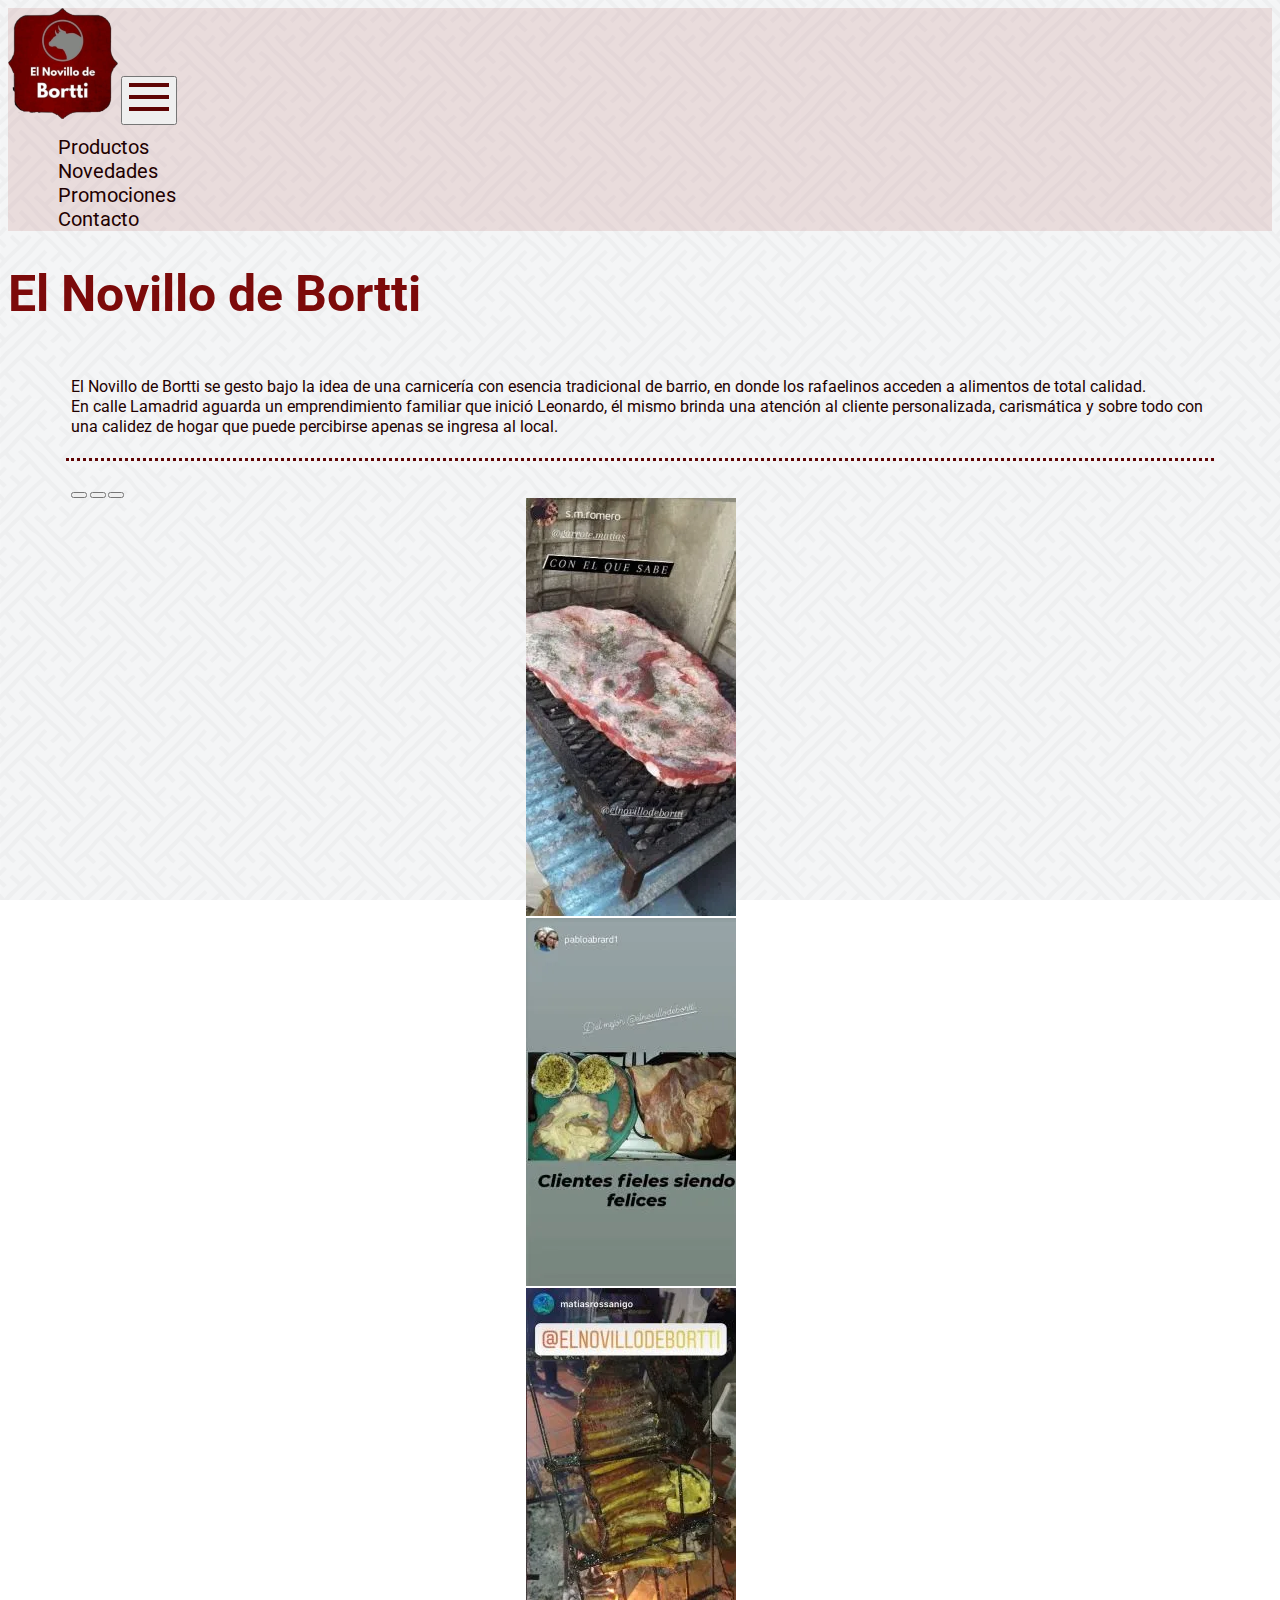
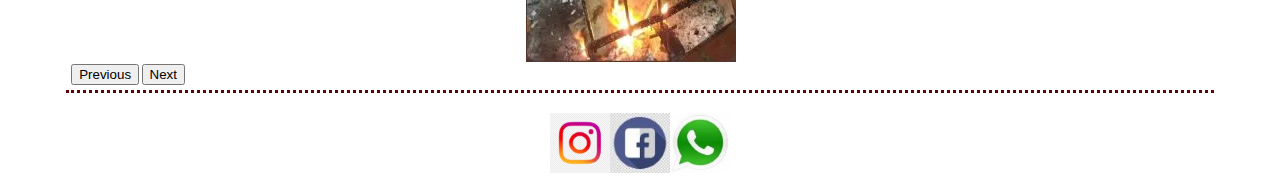
<file: index.html>
<!DOCTYPE html>
<html lang="en">
<head>
    <meta charset="UTF-8">
    <meta http-equiv="X-UA-Compatible" content="IE=edge">
    <meta name="viewport" content="width=device-width, initial-scale=1.0">
    <title>Carniceria El Novillo de Bortti</title>
    <meta name="description" content="Carniceria familiar de la cuidad de Rafaela, con productos frescos y de la mejor calidad">
    <meta name="keywords" content="Carne, ternera, cerdo, pollo, tierno, fresco">
    <meta name="author" content="Rossanigo Carina">
    <link rel="shortcut icon" href="img/logo2.png" type="image/x-icon">
    <link href="https://cdn.jsdelivr.net/npm/bootstrap@5.0.2/dist/css/bootstrap.min.css" rel="stylesheet" integrity="sha384-EVSTQN3/azprG1Anm3QDgpJLIm9Nao0Yz1ztcQTwFspd3yD65VohhpuuCOmLASjC" crossorigin="anonymous">
    <link rel="stylesheet" href="css/main.css">
</head>
<body>
  <!--start nav-->
    <nav class="navbar navbar-expand-md  navbar-light" id="botonera">
        <div class="container-fluid">
            <img src="./img/logo2.png" alt="logo del Novillo de Bortti">
            <button class="navbar-toggler" type="button" data-bs-toggle="collapse" data-bs-target="#navbarSupportedContent" aria-controls="navbarSupportedContent" aria-expanded="false" aria-label="Toggle navigation">
                <svg viewBox="0 0 100 80" width="40" height="40">
                    <rect width="100" height="10"></rect>
                    <rect y="30" width="100" height="10"></rect>
                    <rect y="60" width="100" height="10"></rect>
                </svg>
            </button>
          <div class="collapse navbar-collapse" id="navbarSupportedContent">
            <ul class="navbar-nav ms-auto mb-2 mb-lg-0">
              <li class="nav-item">
                <a href="paginas/producto.html">Productos</a>
              </li>
              <li class="nav-item">
                <a href="paginas/novedades.html">Novedades</a>
              </li>
              <li class="nav-item">
                <a href="paginas/promociones.html">Promociones</a>
              </li>
              <li class="nav-item">
                <a href="paginas/contacto.html">Contacto</a>
              </li>            
          </div>
        </div>
    </nav>
<!--end nav-->
    <header>
        <h1 class="text-center">El Novillo de Bortti</h1>
    </header>
    <main class="nos">
       <!--historia-->     
        <section class="nos__historia">
            <p class="text-center">El Novillo de Bortti se gesto bajo la idea de una carnicería con esencia tradicional de barrio, en donde los rafaelinos acceden a alimentos de total calidad. <br>
             En calle Lamadrid aguarda un emprendimiento familiar que inició Leonardo, él mismo brinda una atención al cliente personalizada, carismática y sobre todo con una calidez de hogar que puede percibirse apenas se ingresa al local.</p>
        </section>
        <!--    carrusel -->
        <section class="nos_foto">
            <div id="carouselExampleIndicators" class="carousel slide" data-bs-ride="carousel">
                <div class="carousel-indicators">
                <button type="button" data-bs-target="#carouselExampleIndicators" data-bs-slide-to="0" class="active" aria-current="true" aria-label="Slide 1"></button>
                <button type="button" data-bs-target="#carouselExampleIndicators" data-bs-slide-to="1" aria-label="Slide 2"></button>
                <button type="button" data-bs-target="#carouselExampleIndicators" data-bs-slide-to="2" aria-label="Slide 3"></button>
                </div>
                <div class="carousel-inner">
                <div class="carousel-item active">
                    <img src="img/cliente-1.webp" class="d-block w-95" alt="costillal en la parrilla">
                </div>
                <div class="carousel-item">
                    <img src="img/cliente-2.webp" class="d-block w-95" alt="achura y asado listo para cocinar">
                </div>
                <div class="carousel-item">
                    <img src="img/cliente-3.webp" class="d-block w-95" alt="costillal a la estaca">
                </div>
                </div>
                <button class="carousel-control-prev" type="button" data-bs-target="#carouselExampleIndicators" data-bs-slide="prev">
                <span class="carousel-control-prev-icon" aria-hidden="true"></span>
                <span class="visually-hidden">Previous</span>
                </button>
                <button class="carousel-control-next" type="button" data-bs-target="#carouselExampleIndicators" data-bs-slide="next">
                <span class="carousel-control-next-icon" aria-hidden="true"></span>
                <span class="visually-hidden">Next</span>
                </button>
            </div>
        </section>    
        <!--    fin carrusel-->
        </main>
<!--end maim-->
    <footer>
        <a href="https://www.instagram.com/elnovillodebortti/" target="_blank" >
            <img src="img/instagram logo2.png" alt="instagram">
        </a>
        <a href="https://www.facebook.com/profile.php?id=100070916876077" target="_blank">
            <img src="img/facebook logo.jpg" alt="facebook">
        </a>
       <a href="#">
            <img src="img/whatsapp logo.jpg" alt="whatsapp">
       </a>
    </footer>
    <script src="https://cdn.jsdelivr.net/npm/bootstrap@5.0.2/dist/js/bootstrap.bundle.min.js" integrity="sha384-MrcW6ZMFYlzcLA8Nl+NtUVF0sA7MsXsP1UyJoMp4YLEuNSfAP+JcXn/tWtIaxVXM" crossorigin="anonymous"></script>

</body>
</html>
</file>
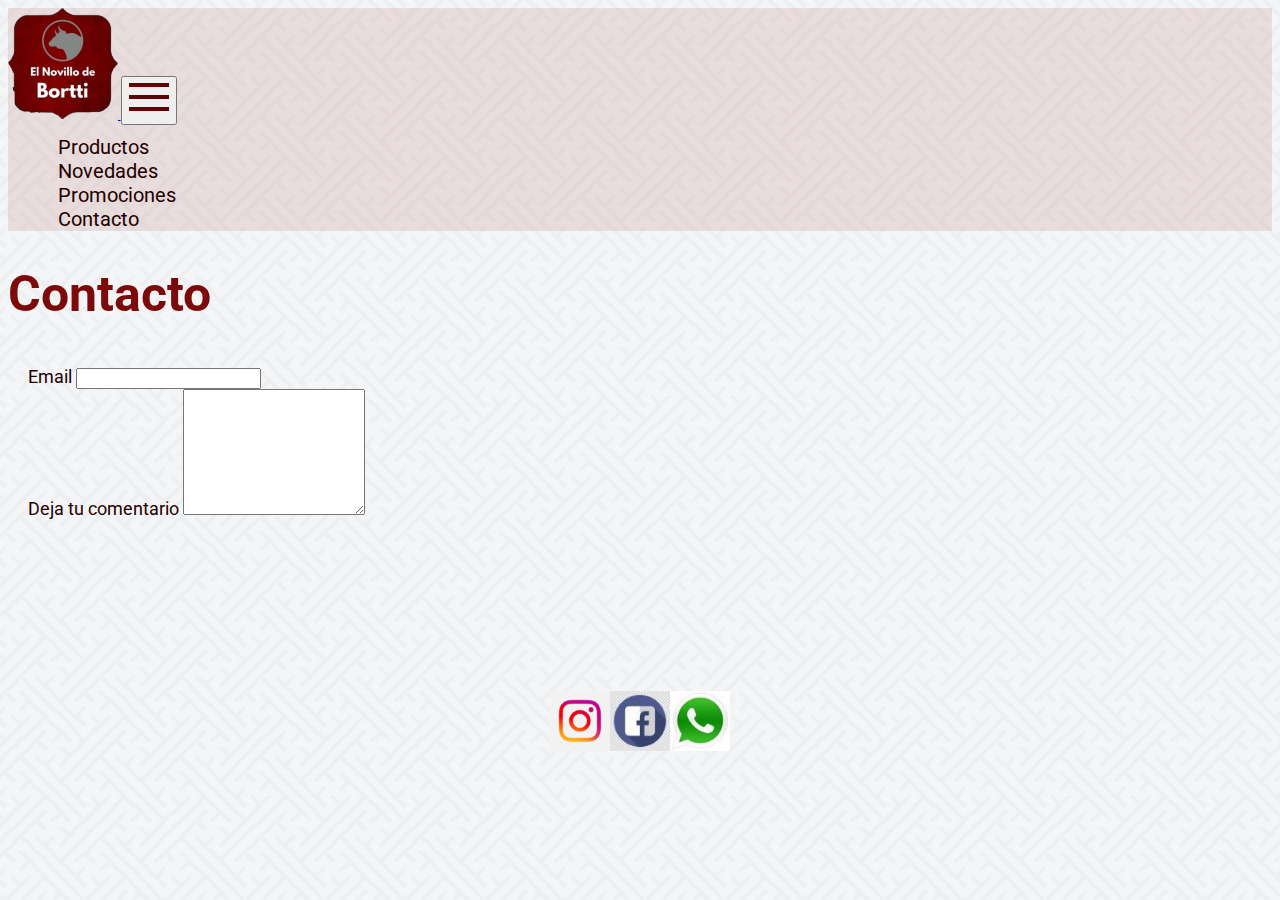
<file: paginas/contacto.html>
<!DOCTYPE html>
<html lang="en">
  <head>
    <meta charset="UTF-8">
    <meta http-equiv="X-UA-Compatible" content="IE=edge">
    <meta name="viewport" content="width=device-width, initial-scale=1.0">
    <title>Contactate con Carniceria El Novillo de Bortti</title>
    <meta name="description" content="Envianos un mensaje y te contactaremos a la prevedad">
    <meta name="keywords" content="Carne, ternera, cerdo, pollo, tierno, fresco">
    <meta name="author" content="Rossanigo Carina">
    <link rel="shortcut icon" href="img/logo2.png" type="image/x-icon">
    <link href="https://cdn.jsdelivr.net/npm/bootstrap@5.0.2/dist/css/bootstrap.min.css" rel="stylesheet" integrity="sha384-EVSTQN3/azprG1Anm3QDgpJLIm9Nao0Yz1ztcQTwFspd3yD65VohhpuuCOmLASjC" crossorigin="anonymous">
    <link rel="stylesheet" href="../css/main.css">
</head>
<body>
    <!--inicia nav-->
    <nav class="navbar navbar-expand-md  navbar-light" id="botonera">
        <div class="container-fluid">
            <a href="../index.html">
            <img src="../img/logo2.png" alt="logo del Novillo de Bortti">
            </a>
            <button class="navbar-toggler" type="button" data-bs-toggle="collapse" data-bs-target="#navbarSupportedContent" aria-controls="navbarSupportedContent" aria-expanded="false" aria-label="Toggle navigation">
                <svg viewBox="0 0 100 80" width="40" height="40">
                    <rect width="100" height="10"></rect>
                    <rect y="30" width="100" height="10"></rect>
                    <rect y="60" width="100" height="10"></rect>
                </svg>
            </button>
          <div class="collapse navbar-collapse" id="navbarSupportedContent">
            <ul class="navbar-nav ms-auto mb-2 mb-lg-0">
              <li class="nav-item">
                <a href="../paginas/producto.html">Productos</a>
              </li>
              <li class="nav-item">
                <a href="../paginas/novedades.html">Novedades</a>
              </li>
              <li class="nav-item">
                <a href="../paginas/promociones.html">Promociones</a>
              </li>
              <li class="nav-item">
                <a href="/paginas/contacto.html">Contacto</a>
              </li>            
          </div>
        </div>
    </nav>
  <!--end nav-->    
    <header> <h1>Contacto</h1></header>
        <main>
          <section class="mb-3">
             <form action="Envio.php">
                <label for="exampleFormControlInput1" class="form-label">Email</label>
                <input type="email" class="form-control" id="exampleFormControlInput1">
                <div class="mb-3">
                <label for="exampleFormControlTextarea1" class="form-label">Deja tu comentario</label>
                <textarea class="form-control" id="exampleFormControlTextarea1" rows="8"></textarea>
              </div>
             </form>
          </section>
               <iframe src="https://www.google.com/maps/embed?pb=!1m14!1m8!1m3!1d13643.77356275951!2d-61.495413!3d-31.2499904!3m2!1i1024!2i768!4f13.1!3m3!1m2!1s0x0%3A0x1f2ea9807a7351d8!2sEl%20Novillo%20De%20Bortti!5e0!3m2!1ses!2sar!4v1661548172547!5m2!1ses!2sar" width="600" height="450" style="border:0;" allowfullscreen="" loading="lazy" referrerpolicy="no-referrer-when-downgrade"></iframe>
        </main>
        <footer>
            <a href="https://www.instagram.com/elnovillodebortti/" target="_blank" >
                <img src="../img/instagram logo2.png" alt="instagram">
            </a>
            <a href="https://www.facebook.com/profile.php?id=100070916876077" target="_blank">
                <img src="../img/facebook logo.jpg" alt="facebook">
            </a>
           <a href="../img/ERROR 404.png">
                <img src="../img/whatsapp logo.jpg" alt="whatsapp">
           </a>
        </footer>
        <script src="https://cdn.jsdelivr.net/npm/bootstrap@5.0.2/dist/js/bootstrap.bundle.min.js" integrity="sha384-MrcW6ZMFYlzcLA8Nl+NtUVF0sA7MsXsP1UyJoMp4YLEuNSfAP+JcXn/tWtIaxVXM" crossorigin="anonymous"></script>
</body>
</html>
</file>
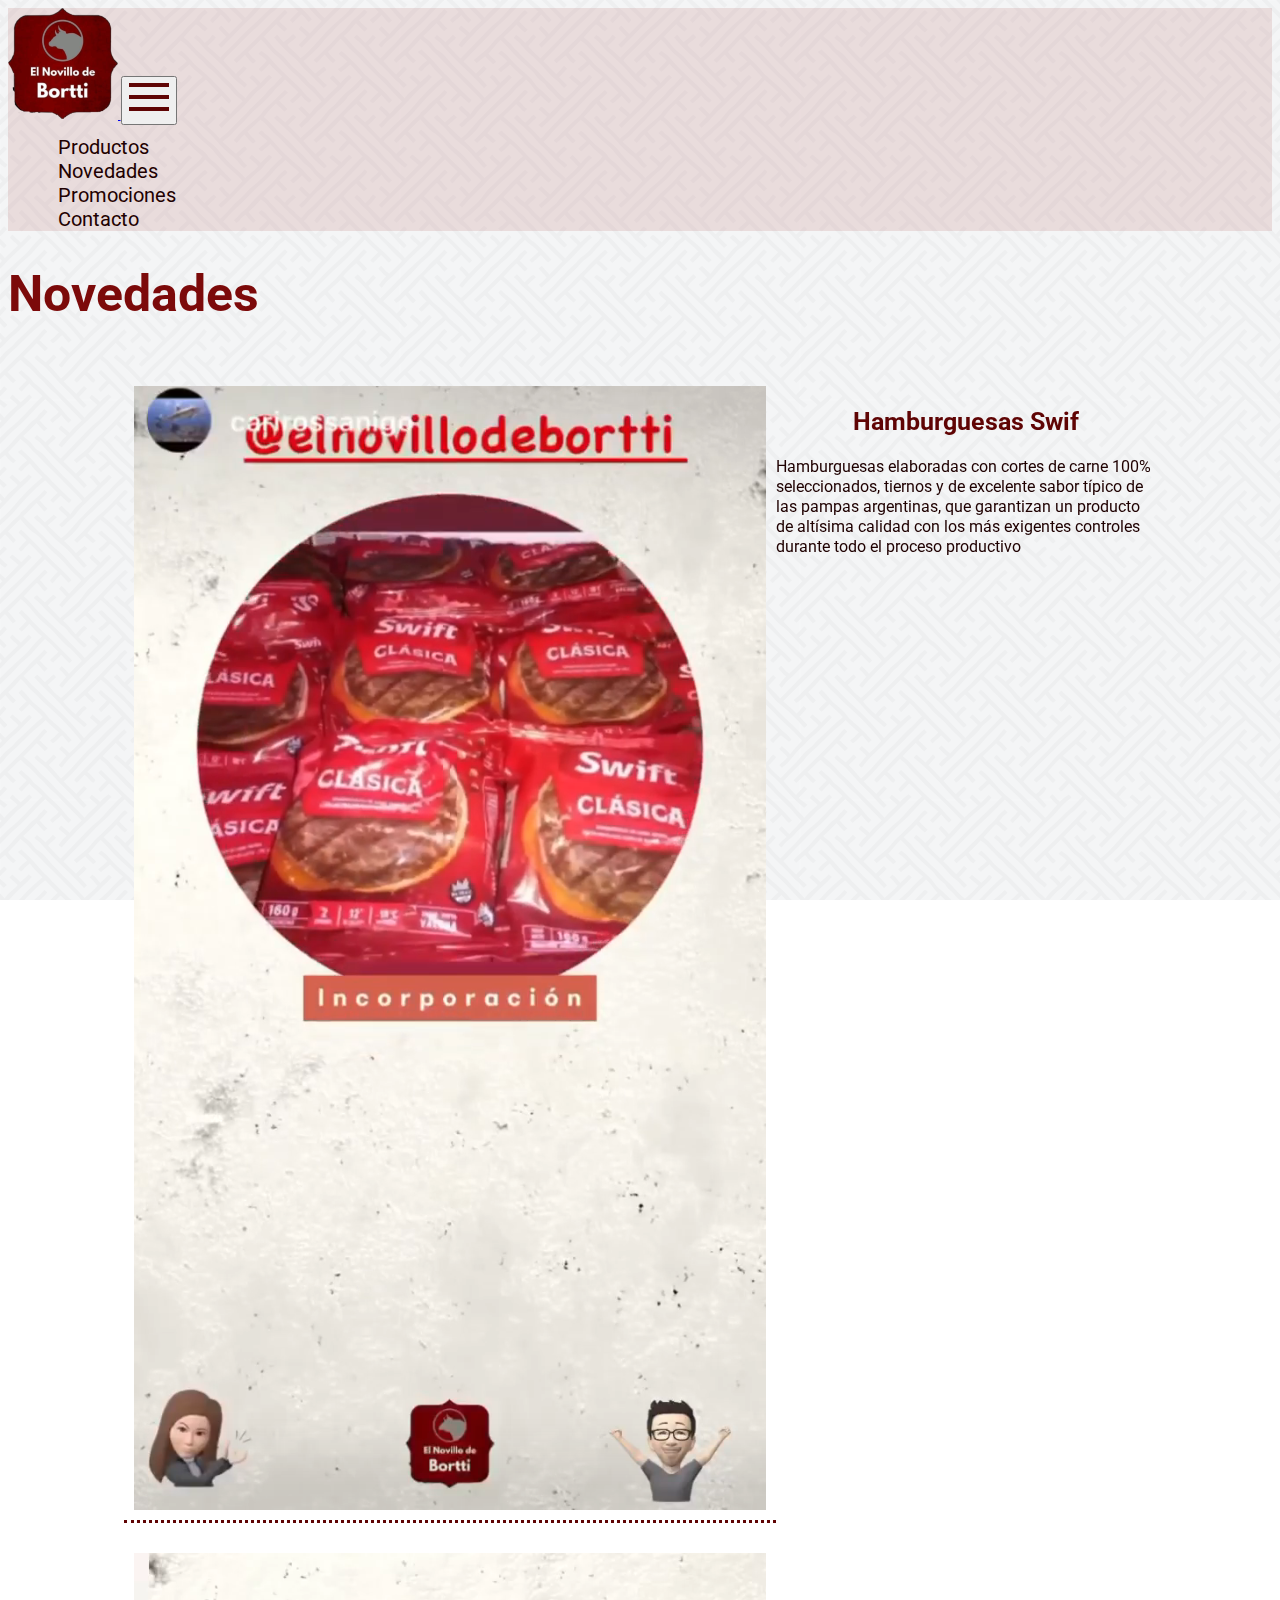
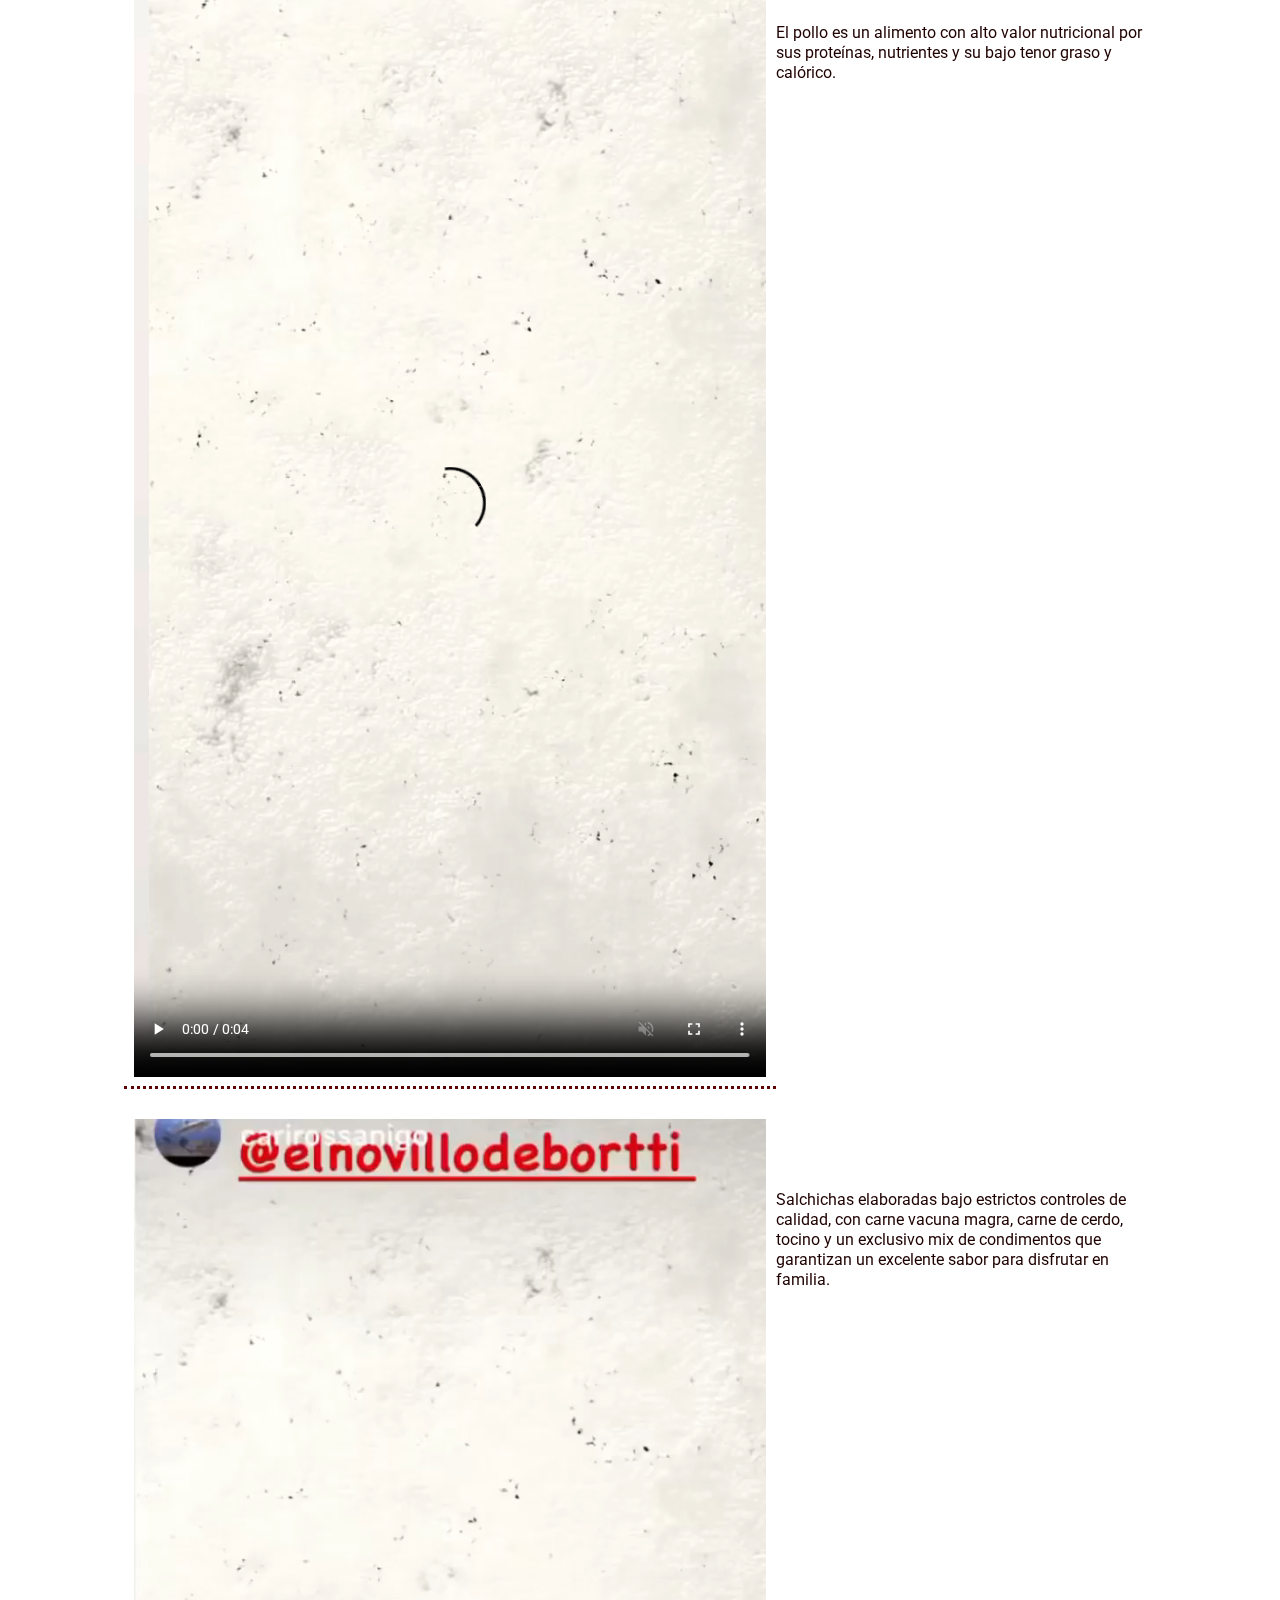
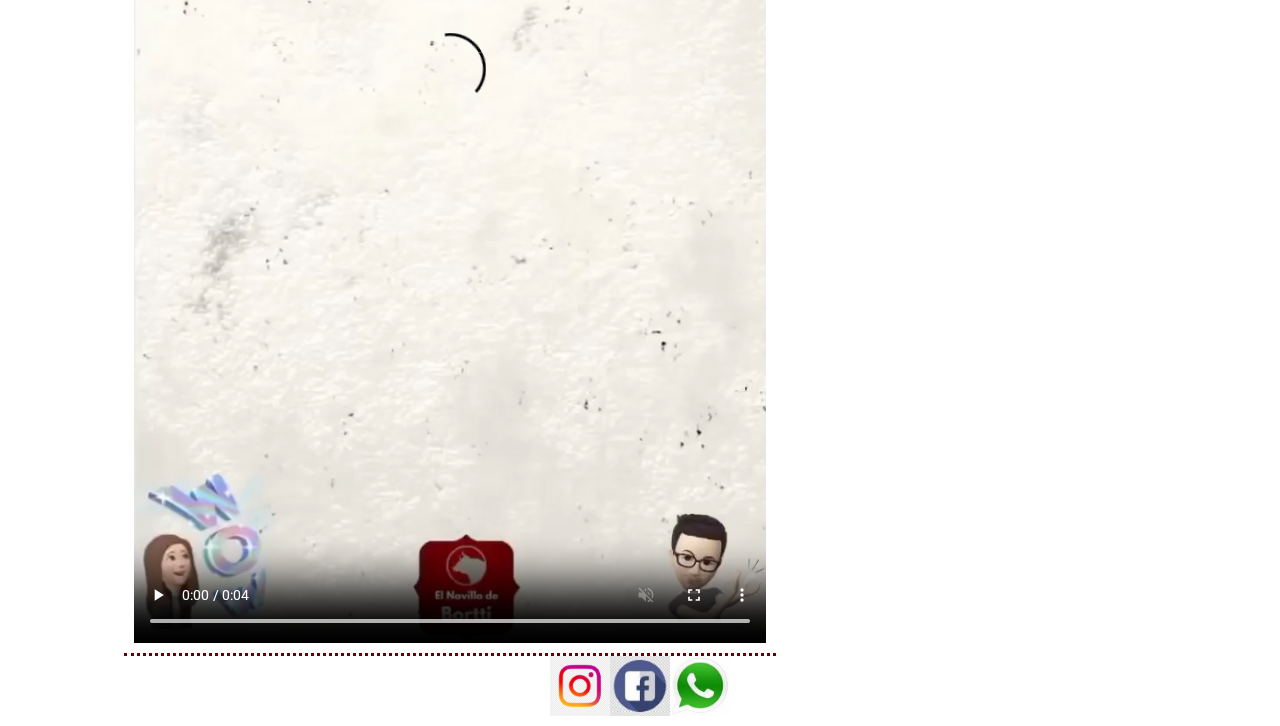
<file: paginas/novedades.html>
<!DOCTYPE html>
<html lang="en">
  <head>
    <meta charset="UTF-8">
    <meta http-equiv="X-UA-Compatible" content="IE=edge">
    <meta name="viewport" content="width=device-width, initial-scale=1.0">
    <title>Incorporaciones de la Carniceria El Novillo de Bortti</title>
    <meta name="descrition" content="Incorporaciones de productos elaborados de la mejor calidad para completar tus comidas">
    <meta name="keywords" content="Carne, ternera, cerdo, pollo, tierno, fresco">
    <meta name="author" content="Rossanigo Carina">
    <link rel="shortcut icon" href="img/logo2.png" type="image/x-icon">
    <link href="https://cdn.jsdelivr.net/npm/bootstrap@5.0.2/dist/css/bootstrap.min.css" rel="stylesheet" integrity="sha384-EVSTQN3/azprG1Anm3QDgpJLIm9Nao0Yz1ztcQTwFspd3yD65VohhpuuCOmLASjC" crossorigin="anonymous">
    <link rel="stylesheet" href="../css/main.css">
    <link rel="stylesheet" href="../css/animate.css">
  </head>
<body>
    <!--inicia nav-->
    <nav class="navbar navbar-expand-md  navbar-light" id="botonera">
        <div class="container-fluid">
            <a href="../index.html">
            <img src="../img/logo2.png" alt="logo del Novillo de Bortti">
            </a>
            <button class="navbar-toggler" type="button" data-bs-toggle="collapse" data-bs-target="#navbarSupportedContent" aria-controls="navbarSupportedContent" aria-expanded="false" aria-label="Toggle navigation">
                <svg viewBox="0 0 100 80" width="40" height="40">
                    <rect width="100" height="10"></rect>
                    <rect y="30" width="100" height="10"></rect>
                    <rect y="60" width="100" height="10"></rect>
                </svg>
            </button>
          <div class="collapse navbar-collapse" id="navbarSupportedContent">
            <ul class="navbar-nav ms-auto mb-2 mb-lg-0">
              <li class="nav-item">
                <a href="../paginas/producto.html">Productos</a>
              </li>
              <li class="nav-item">
                <a href="../paginas/novedades.html">Novedades</a>
              </li>
              <li class="nav-item">
                <a href="../paginas/promociones.html">Promociones</a>
              </li>
              <li class="nav-item">
                <a href="../paginas/contacto.html">Contacto</a>
              </li>            
          </div>
        </div>
    </nav>
<!--end nav-->

<!-- inicia header-->
    <header>
        <h1 class="text-center"> Novedades </h1>
    </header>
<!-- end header-->
    <main id="novedades">      
        <section>
            <article>
                <video src="../videos/hamburguesa.MOV" controls autoplay muted></video>
             <div>
                <h2 class="wow pulse">Hamburguesas Swif</h2>
                <p> Hamburguesas elaboradas con cortes de carne 100% seleccionados, tiernos y de excelente sabor típico de las pampas argentinas, que garantizan un producto de altísima calidad con los más exigentes controles durante todo el proceso productivo</p>
             </div>
            </article>
        </section>
      
        <section>
            <article>
                <video src="../videos/pollo.MOV" controls autoplay muted></video>
              <div>
                <h2 class="wow pulse">Pollo</h2>
                <p>El pollo es un alimento con alto valor nutricional por sus proteínas, nutrientes y su bajo tenor graso y calórico.</p>
              </div>
            </article>
        </section>
        <section>
            <article>
                <video src="../videos/salchicha.MOV" controls autoplay muted></video>
              <div>
                <h2 class="wow pulse">Salchichas 66</h2>
                <p>Salchichas elaboradas bajo estrictos controles de calidad, con carne vacuna magra, carne de cerdo, tocino y un exclusivo mix de condimentos que garantizan un excelente sabor para disfrutar en familia.</p>
              </div>
            </article>
        </section>
    </main>
    <footer>
        <a href="https://www.instagram.com/elnovillodebortti/" target="_blank" >
            <img src="../img/instagram logo2.png" alt="instagram">
        </a>
        <a href="https://www.facebook.com/profile.php?id=100070916876077" target="_blank">
            <img src="../img/facebook logo.jpg" alt="facebook">
        </a>
       <a href="../img/ERROR 404.png">
            <img src="../img/whatsapp logo.jpg" alt="whatsapp">
       </a>
    </footer>
    <script src="https://cdn.jsdelivr.net/npm/bootstrap@5.0.2/dist/js/bootstrap.bundle.min.js" integrity="sha384-MrcW6ZMFYlzcLA8Nl+NtUVF0sA7MsXsP1UyJoMp4YLEuNSfAP+JcXn/tWtIaxVXM" crossorigin="anonymous"></script>
    <script src="../js/wow.min.js"></script>
              <script>
              new WOW().init();
              </script>
  </body>
</html>
</file>
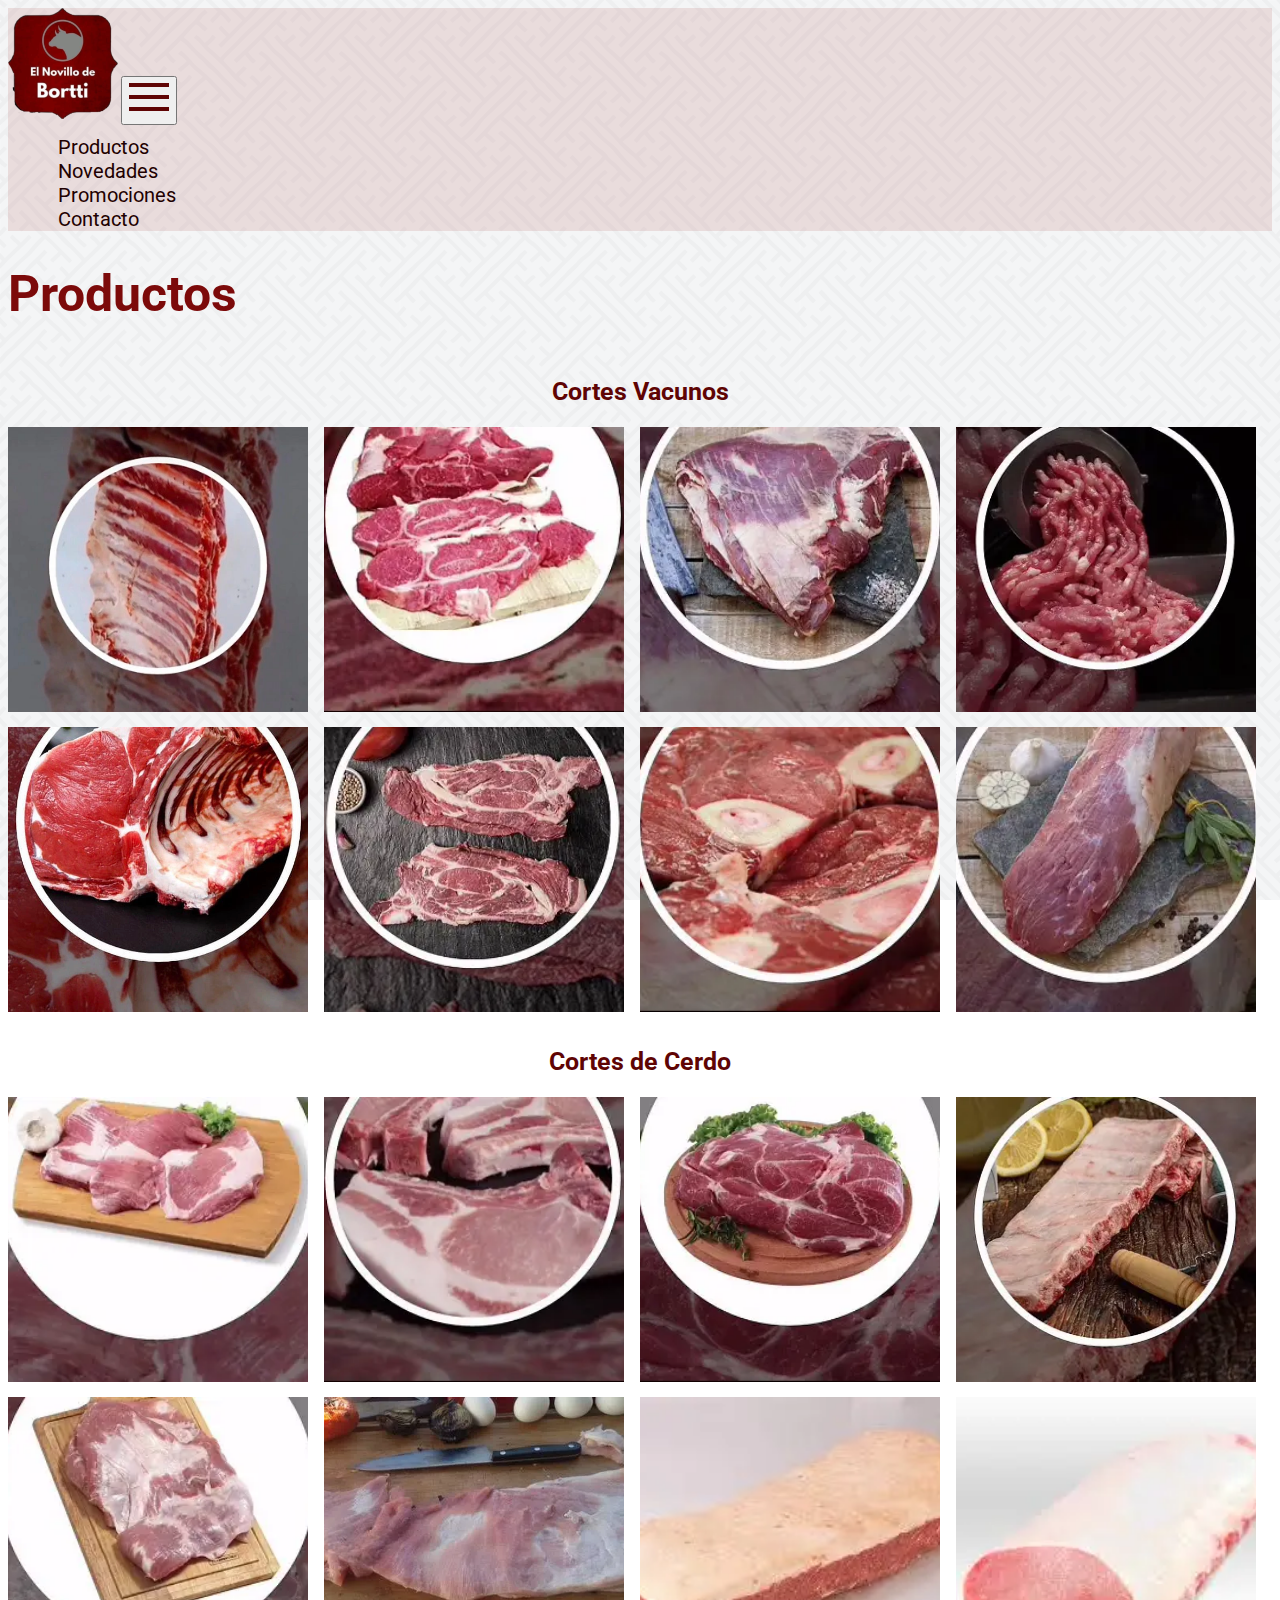
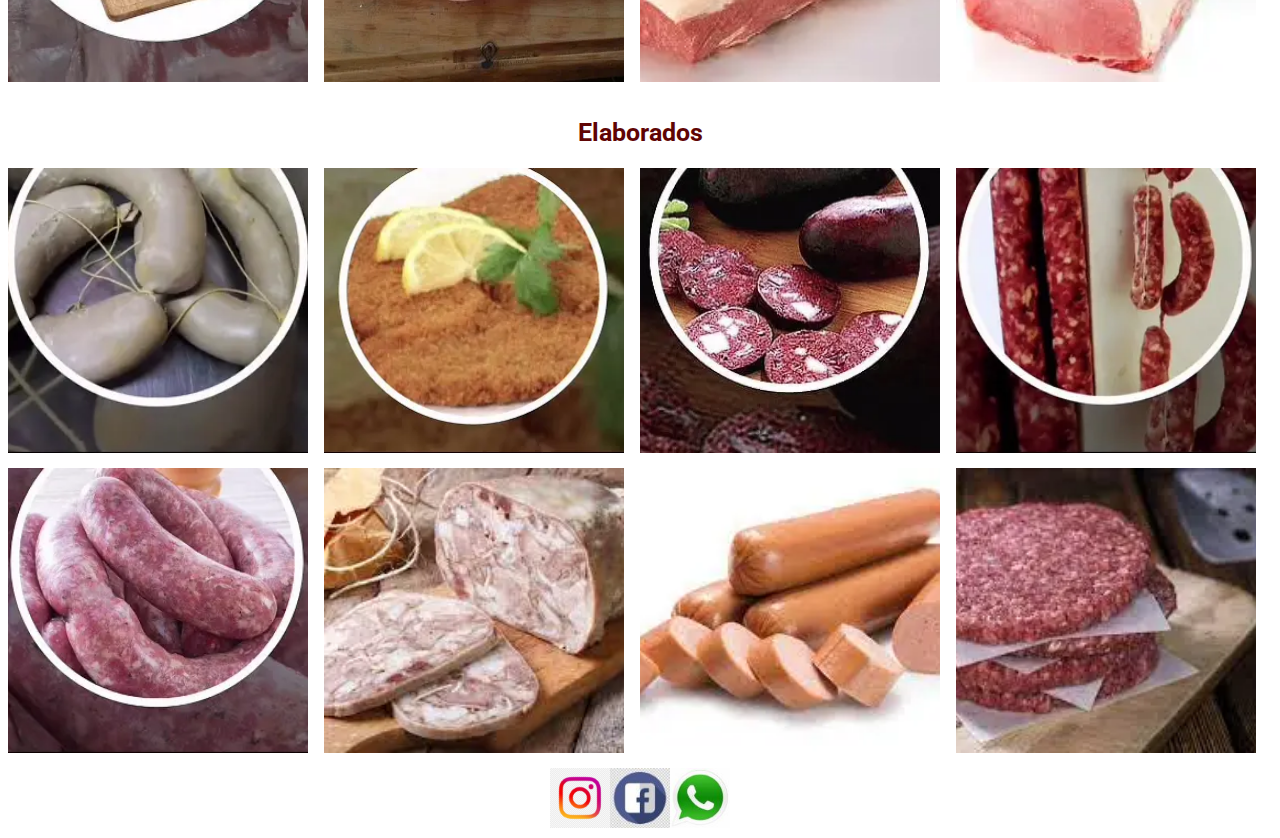
<file: paginas/producto.html>
<!DOCTYPE html>
<html lang="en">
    <head>
        <meta charset="UTF-8">
        <meta http-equiv="X-UA-Compatible" content="IE=edge">
        <meta name="viewport" content="width=device-width, initial-scale=1.0">
        <title>Productos de la Carniceria El Novillo de Bortti</title>
        <meta name="description" content="Los mejores productos de ternera, cerdo, pollo y elaborados los encontras aca">
        <meta name="keywords" content="Carne, ternera, cerdo, pollo, tierno, fresco">
        <meta name="author" content="Rossanigo Carina">
        <link rel="shortcut icon" href="img/logo2.png" type="image/x-icon">
        <link href="https://cdn.jsdelivr.net/npm/bootstrap@5.0.2/dist/css/bootstrap.min.css" rel="stylesheet" integrity="sha384-EVSTQN3/azprG1Anm3QDgpJLIm9Nao0Yz1ztcQTwFspd3yD65VohhpuuCOmLASjC" crossorigin="anonymous">
        <link rel="stylesheet" href="../css/main.css">
    </head>
<body>
    <!--inicia nav-->
    <nav class="navbar navbar-expand-md  navbar-light" id="botonera">
        <div class="container-fluid">
            <a href="../index.html">
            <img src="../img/logo2.png" alt="logo del Novillo de Bortti"></a>
            <button class="navbar-toggler" type="button" data-bs-toggle="collapse" data-bs-target="#navbarSupportedContent" aria-controls="navbarSupportedContent" aria-expanded="false" aria-label="Toggle navigation">
                <svg viewBox="0 0 100 80" width="40" height="40">
                    <rect width="100" height="10"></rect>
                    <rect y="30" width="100" height="10"></rect>
                    <rect y="60" width="100" height="10"></rect>
                </svg>
            </button>
          <div class="collapse navbar-collapse" id="navbarSupportedContent">
            <ul class="navbar-nav ms-auto mb-2 mb-lg-0">
              <li class="nav-item">
                <a href="/paginas/producto.html">Productos</a>
              </li>
              <li class="nav-item">
                <a href="../paginas/novedades.html">Novedades</a>
              </li>
              <li class="nav-item">
                <a href="../paginas/promociones.html">Promociones</a>
              </li>
              <li class="nav-item">
                <a href="../paginas/contacto.html">Contacto</a>
              </li>            
          </div>
        </div>
    </nav>
<!--end nav-->
<!-- inicia header-->
    <header>
        <h1 class="text-center"> Productos </h1>
    </header>
<!-- end header-->
     <main id="prod">
         <h2>Cortes Vacunos</h2>
            <section>
            <div class="foto1">
                <img src="../img/Costilla.webp" alt="costilla">
            </div>
            <div class="foto2">
                <img src="../img/marucha.webp" alt="marucha">
            </div>
            <div class="foto3">
                <img src="../img/vacio.webp" alt="vacio">
            </div>
            <div class="foto4">
                <img src="../img/carne-picada.webp" alt="carne picada">
            </div>
            <div class="foto5">
                <img src="../img/costeleta.webp" alt="costeleta">
            </div>
            <div class="foto6">
                <img src="../img/costeleta-de-aguja.webp" alt="costeleta de aguja">
            </div>
            <div class="foto7">
                <img src="../img/osobuco.webp" alt="osobuco">
            </div>
            <div class="foto8">
                <img src="../img/peceto.webp" alt="peceto">
            </div>

            </section>
        <h2>Cortes de Cerdo</h2>
            <section>
           <div>
                <img src="../img/churrasco-cerdo.webp" alt="churrasco de cerdo">
            </div>
            <div>
                <img src="../img/costeleta-cerdo.webp" alt="costeleta de Cerdo">
            </div>
            <div>
                <img src="../img/bondiola.webp" alt="bondiola">
            </div>
            <div>
                <img src="../img/pechito-de-cerdo.webp" alt="pechito de cerdo">
            </div>
            <div>
                <img src="../img/vacio-de-cerdo.webp" alt="vacio de Cerdo">
            </div>
            <div>
                <img src="../img/matambre-cerdo.webp" alt="matambre de Cerdo">
            </div>
            <div>
                <img src="../img/bife chino.webp" alt="bife chino de Cerdo">
            </div>
            <div>
                <img src="../img/cinta-lomo.webp" alt="cinta de lomo de Cerdo">
            </div>
            </section>
        <h2>Elaborados</h2>
            <section>
                 <div>
                <img src="../img/leber-casero.webp" alt="leber casero">
            </div>
            <div>
                <img src="../img/milanesa.webp" alt="milanesa de carne">
            </div>
            <div>
                <img src="../img/morcilla-piccioni.webp" alt="morcilla piccioni">
            </div>
            <div>
                <img src="../img/salame-casero.webp" alt="salame casero">
            </div>
            <div>
                <img src="../img/chorizo.webp" alt="chorizo">
            </div>
            <div>
                <img src="../img/queso-de-cerdo.webp" alt="queso de cerdo">
            </div>
            <div>
                <img src="../img/salchicha.webp" alt="salchicha de viena">
            </div>
            <div>
                <img src="../img/hamburguesa.webp" alt="bife de hamburguesa">
            </div>
            </section>
    </main>  
    <!-- inicia footer-->
    <footer>
        <a href="https://www.instagram.com/elnovillodebortti/" target="_blank" >
            <img src="../img/instagram logo2.png" alt="instagram">
        </a>
        <a href="https://www.facebook.com/profile.php?id=100070916876077" target="_blank">
            <img src="../img/facebook logo.jpg" alt="facebook">
        </a>
       <a href="../img/ERROR 404.png">
            <img src="../img/whatsapp logo.jpg" alt="whatsapp">
       </a>
    </footer>
    <script src="https://cdn.jsdelivr.net/npm/bootstrap@5.0.2/dist/js/bootstrap.bundle.min.js" integrity="sha384-MrcW6ZMFYlzcLA8Nl+NtUVF0sA7MsXsP1UyJoMp4YLEuNSfAP+JcXn/tWtIaxVXM" crossorigin="anonymous"></script>
</body>
</html>
</file>
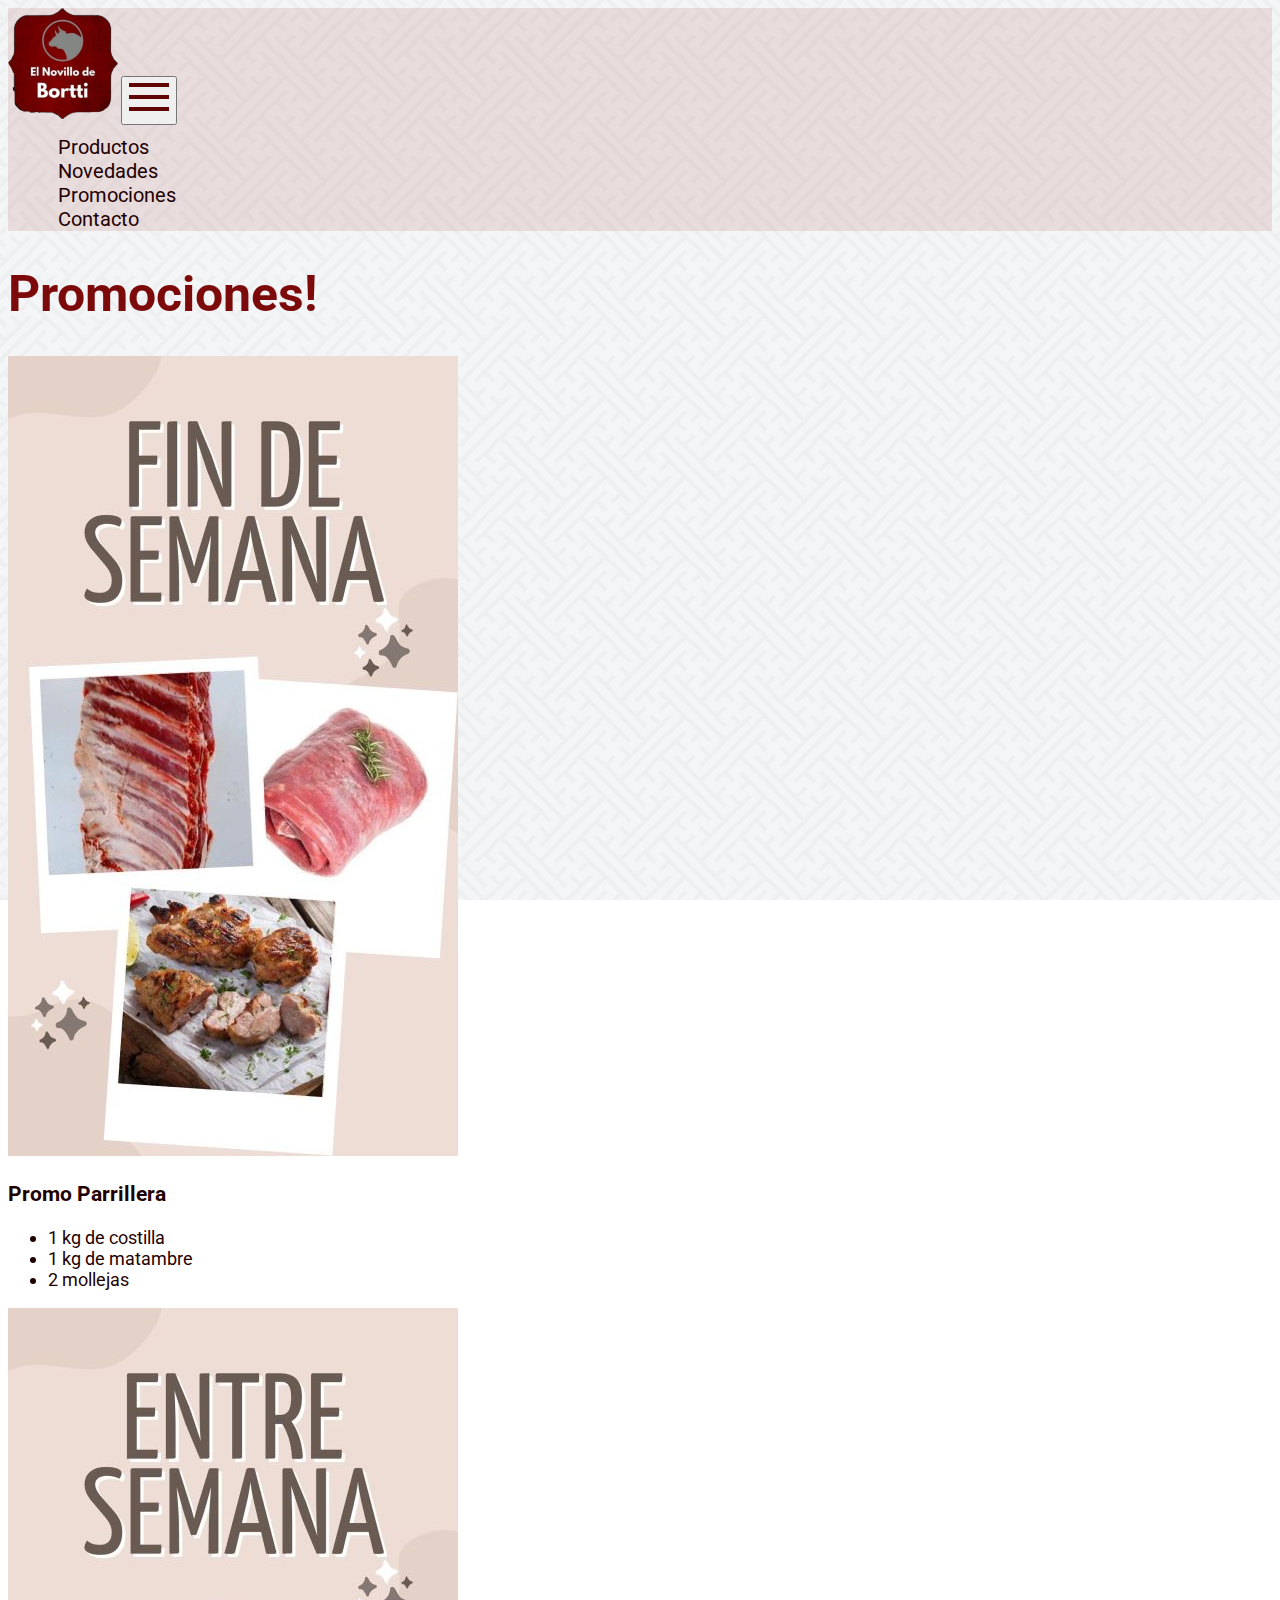
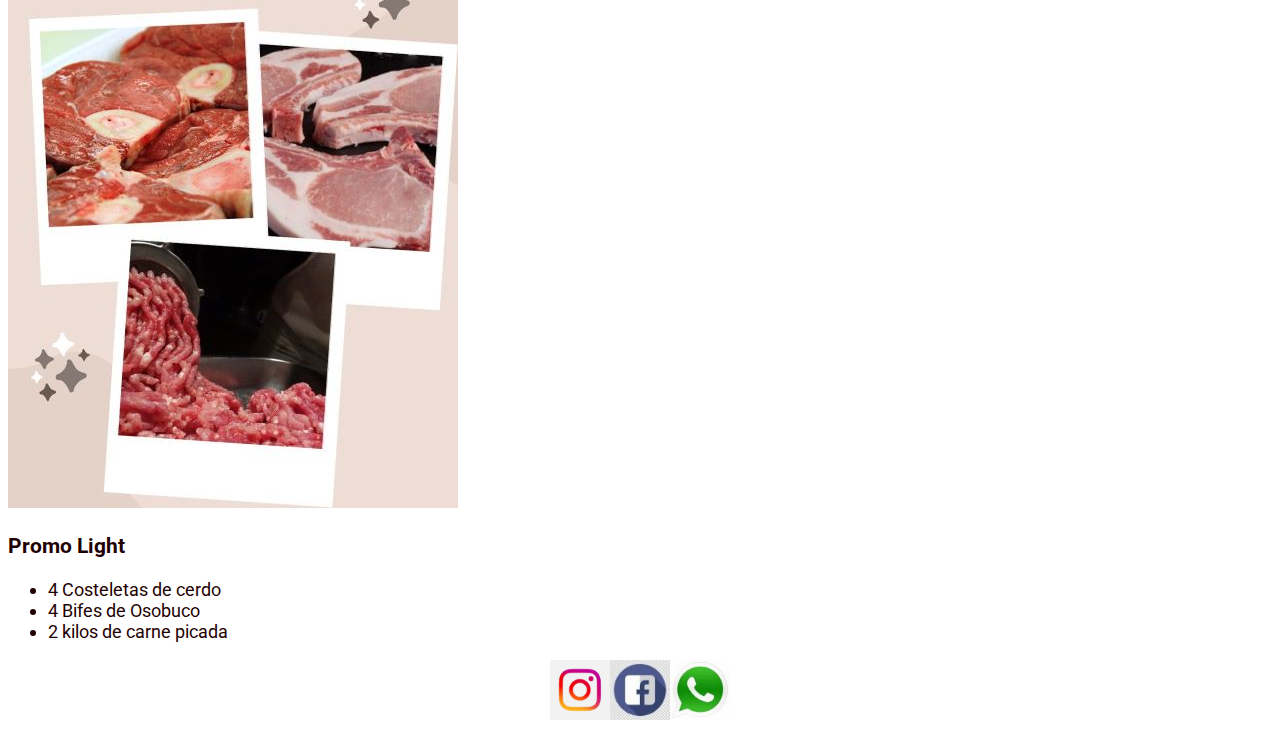
<file: paginas/promociones.html>
<!DOCTYPE html>
<html lang="en">
    <head>
        <meta charset="UTF-8">
        <meta http-equiv="X-UA-Compatible" content="IE=edge">
        <meta name="viewport" content="width=device-width, initial-scale=1.0">
        <title>Promociones de la Carniceria El Novillo de Bortti</title>
        <meta name="description" content="Las mejores promociones en cortes de carne de ternera, cerdo y pollo">
        <meta name="keywords" content="Carne, ternera, cerdo, pollo, tierno, fresco">
        <meta name="author" content="Rossanigo Carina">
        <link rel="shortcut icon" href="img/logo2.png" type="image/x-icon">
        <link href="https://cdn.jsdelivr.net/npm/bootstrap@5.0.2/dist/css/bootstrap.min.css" rel="stylesheet" integrity="sha384-EVSTQN3/azprG1Anm3QDgpJLIm9Nao0Yz1ztcQTwFspd3yD65VohhpuuCOmLASjC" crossorigin="anonymous">
        <link rel="stylesheet" href="../css/main.css">
    </head>
<body>
    <!--inicia nav-->
    <nav class="navbar navbar-expand-md  navbar-light" id="botonera">
        <div class="container-fluid">
            <a href="../index.html">
            <img src="../img/logo2.png" alt="logo del Novillo de Bortti"></a>
            <button class="navbar-toggler" type="button" data-bs-toggle="collapse" data-bs-target="#navbarSupportedContent" aria-controls="navbarSupportedContent" aria-expanded="false" aria-label="Toggle navigation">
                <svg viewBox="0 0 100 80" width="40" height="40">
                    <rect width="100" height="10"></rect>
                    <rect y="30" width="100" height="10"></rect>
                    <rect y="60" width="100" height="10"></rect>
                </svg>
            </button>
          <div class="collapse navbar-collapse" id="navbarSupportedContent">
            <ul class="navbar-nav ms-auto mb-2 mb-lg-0">
              <li class="nav-item">
                <a href="../paginas/producto.html">Productos</a>
              </li>
              <li class="nav-item">
                <a href="../paginas/novedades.html">Novedades</a>
              </li>
              <li class="nav-item">
                <a href="../paginas/promociones.html">Promociones</a>
              </li>
              <li class="nav-item">
                <a href="../paginas/contacto.html">Contacto</a>
              </li>            
          </div>
        </div>
    </nav>
<!--end nav-->

<!-- inicia header-->
    <header>
        <h1 class="text-center"> Promociones!</h1>
    </header>
<!-- end header-->
    <main id="promo">
       <!-- bs card-->
       <div class="card mb-3" style="max-width: 540px;">
        <div class="row g-0">
          <div class="col-md-4">
            <img src="../img/fin de semana.jpeg" class="img-fluid rounded-start" alt="promo fin de semana">
          </div>
          <div class="col-md-8">
            <div class="card-body">
              <h3 class="card-title">Promo Parrillera</h3>
              <p class="card-text">
                <ul>
                    <li>1 kg de costilla</li>
                    <li>1 kg de matambre</li>
                    <li>2 mollejas</li>
                </ul>
                </div>
          </div>
        </div>
      </div>
       <!-- bs card-->
       <div class="card mb-3" style="max-width: 540px;">
        <div class="row g-0">
          <div class="col-md-4">
            <img src="../img/entre semana.jpeg" class="img-fluid rounded-start" alt="promo fin de semana">
          </div>
          <div class="col-md-8">
            <div class="card-body">
              <h3 class="card-title">Promo Light</h3>
              <p class="card-text">
                <ul>
                    <li>4 Costeletas de cerdo</li>
                    <li>4 Bifes de Osobuco</li>
                    <li>2 kilos de carne picada</li>
                </ul>
                </div>
          </div>
        </div>
      </div>
      <!-- bs card -->
    </main>
<!-- inicia footer-->
<footer>
    <a href="https://www.instagram.com/elnovillodebortti/" target="_blank" >
        <img src="../img/instagram logo2.png" alt="instagram">
    </a>
    <a href="https://www.facebook.com/profile.php?id=100070916876077" target="_blank">
        <img src="../img/facebook logo.jpg" alt="facebook">
    </a>
   <a href="../img/ERROR 404.png">
        <img src="../img/whatsapp logo.jpg" alt="whatsapp">
   </a>
</footer>
<script src="https://cdn.jsdelivr.net/npm/bootstrap@5.0.2/dist/js/bootstrap.bundle.min.js" integrity="sha384-MrcW6ZMFYlzcLA8Nl+NtUVF0sA7MsXsP1UyJoMp4YLEuNSfAP+JcXn/tWtIaxVXM" crossorigin="anonymous"></script>
</body>
</html>
</file>
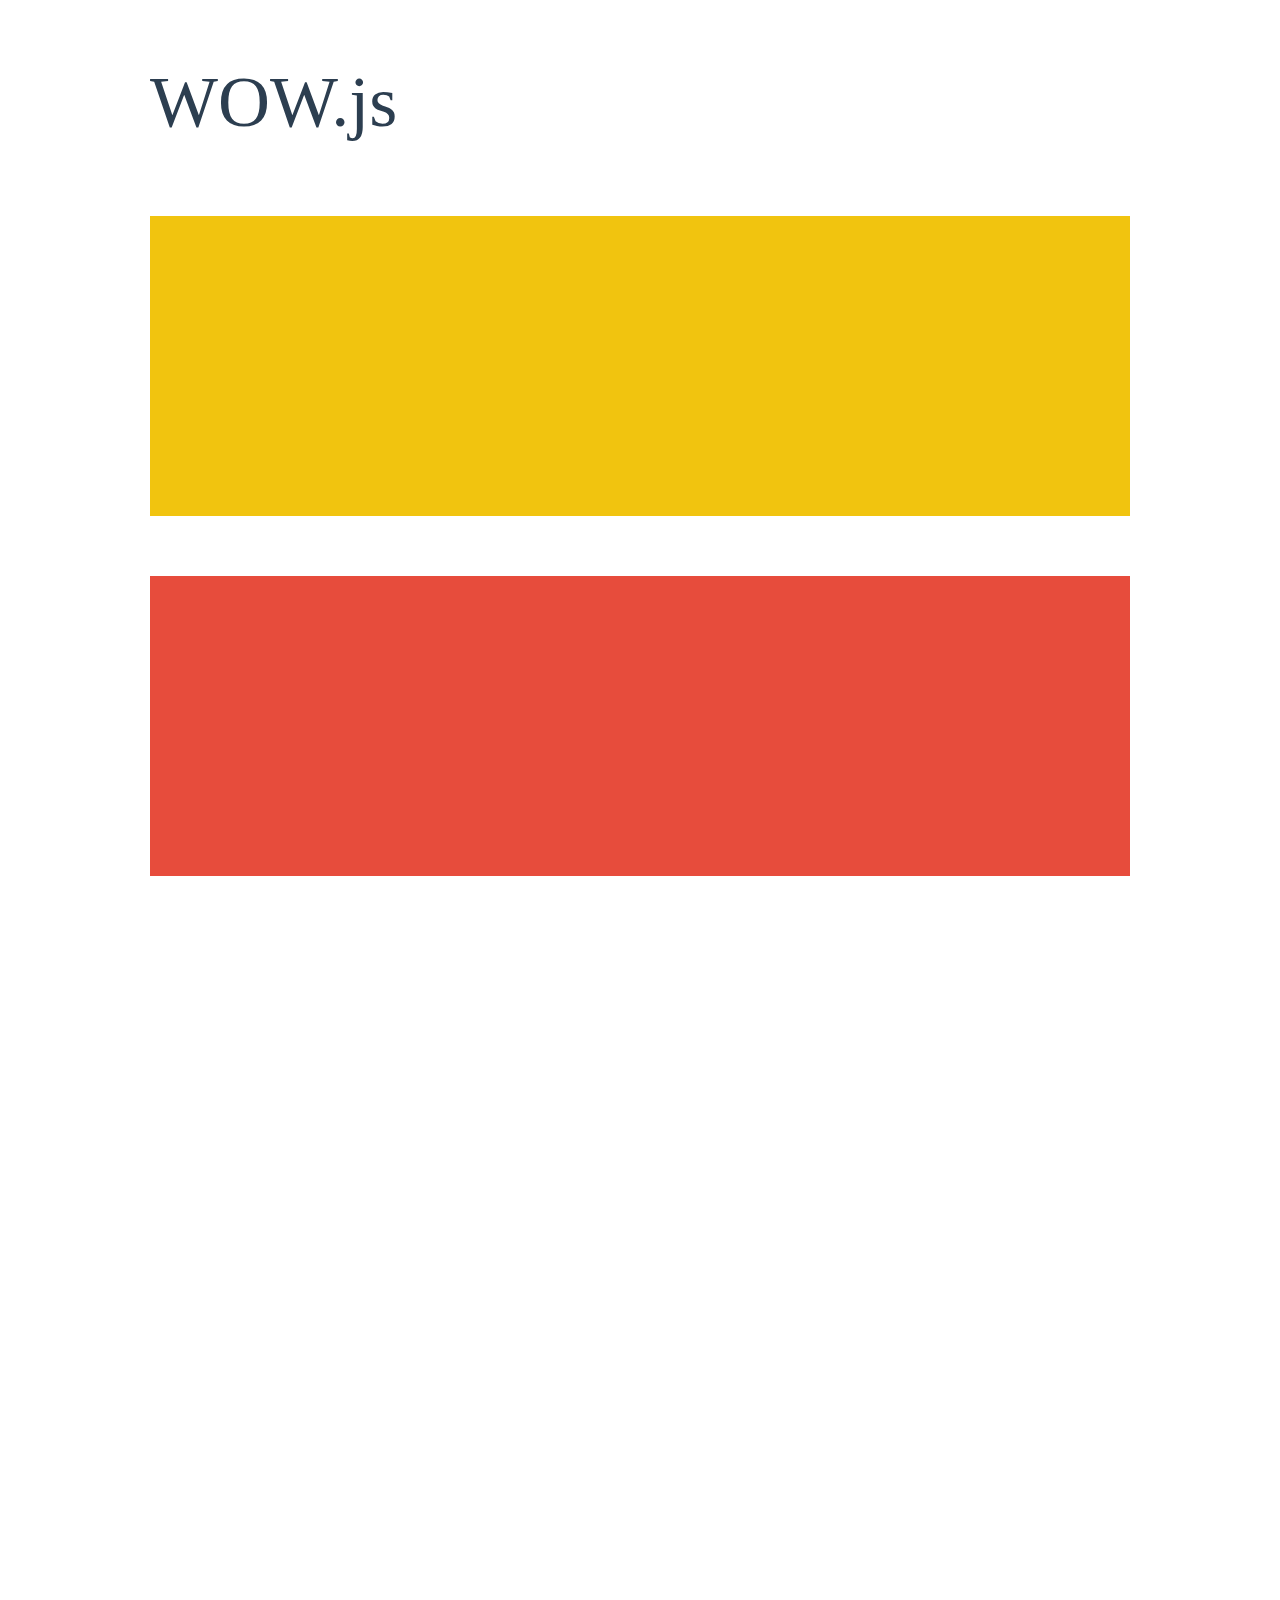
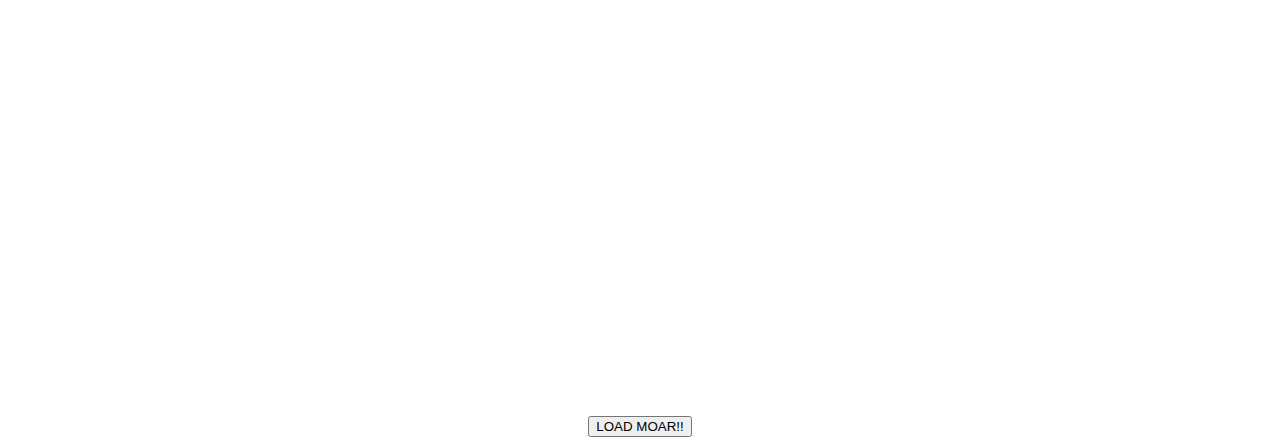
<file: WOW-master/demo.html>
<!doctype html>

<html lang="en">
<head>
  <meta charset="utf-8">
  <title>WOW</title>
  <link rel="stylesheet" href="css/libs/animate.css">
  <link rel="stylesheet" href="css/site.css">
  <style>
    .wow:first-child {
      visibility: hidden;
    }
  </style>
  <!--[if IE]>
    <script src="http://html5shiv.googlecode.com/svn/trunk/html5.js"></script>
  <![endif]-->
</head>

<body>
  <div id="container">
    <header>
      <h1>WOW.js</h1>
    </header>
    <div id="main">
      <section class="wow fadeInDown" style="background-color: #f1c40f;"></section>
      <section class="wow pulse" style="background-color: #e74c3c;" data-wow-iteration="infinite" data-wow-duration="1500ms"></section>
      <section class="section--purple wow slideInRight" data-wow-delay="2s"></section>
      <section class="section--blue wow bounceInLeft" data-wow-offset="300"></section>
      <section class="section--green wow slideInLeft" data-wow-duration="4s"></section>
      <button id="moar">LOAD MOAR!!</button>
    </div>
  </div>
  <script src="dist/wow.js"></script>
  <script>
    wow = new WOW(
      {
        animateClass: 'animated',
        offset:       100,
        callback:     function(box) {
          console.log("WOW: animating <" + box.tagName.toLowerCase() + ">")
        }
      }
    );
    wow.init();
    document.getElementById('moar').onclick = function() {
      var section = document.createElement('section');
      section.className = 'section--purple wow fadeInDown';
      this.parentNode.insertBefore(section, this);
    };
  </script>
</body>
</html>
</file>
<file: css/main.css>
@import url("https://fonts.googleapis.com/css2?family=Roboto:wght@100;400;700&display=swap");
html {
  font-size: 62.5%;
}

body {
  background-image: url(../img/fondos.png);
  background-attachment: fixed;
}

h1 {
  color: rgb(124, 10, 10);
  font-family: "Roboto", sans-serif;
  font-size: 5rem;
  font-weight: 700;
}

h2 {
  color: rgb(95, 4, 4);
  font-family: "Roboto", sans-serif;
  font-size: 2.5rem;
  text-align: center;
}

@media (max-width: 768px) {
  h1 {
    font-size: 2.5rem;
    font-weight: 600;
  }
  h2 {
    font-size: 1.8rem;
  }
}
footer {
  display: flex;
  justify-content: center;
}
footer img {
  width: 60px;
  height: 60px;
  -o-object-fit: cover;
     object-fit: cover;
}

#botonera {
  background-color: rgba(192, 122, 122, 0.2);
}
#botonera ul {
  list-style: none;
}
#botonera ul li a {
  color: rgb(31, 1, 1);
  text-decoration: none;
  font-family: "Roboto", sans-serif;
  font-size: 2rem;
  margin: 0 1rem;
}
#botonera svg {
  fill: rgb(95, 4, 4);
}

main .nos_foto {
  width: 90%;
  height: auto;
  margin: 20px auto;
  padding: 5px;
  border-bottom: dotted rgb(95, 4, 4);
}
main .nos_foto .carousel-item {
  margin: auto 40%;
}
main .nos__historia {
  width: 90%;
  height: auto;
  margin: 20px auto;
  padding: 5px;
  border-bottom: dotted rgb(95, 4, 4);
}
main p {
  color: rgb(31, 1, 1);
  font-family: "Roboto", sans-serif;
  font-size: 1.6rem;
  line-height: 2rem;
}

.foto1 {
  grid-area: foto1;
}

.foto2 {
  grid-area: foto2;
}

.foto3 {
  grid-area: foto3;
}

.foto4 {
  grid-area: foto4;
}

.foto5 {
  grid-area: foto5;
}

.foto6 {
  grid-area: foto6;
}

.foto7 {
  grid-area: foto7;
}

.foto8 {
  grid-area: foto8;
}

#prod {
  display: flex;
  flex-direction: column;
}
#prod section {
  display: grid;
  grid-template-columns: 1fr;
  grid-template-rows: repeat(8, 300px);
  grid-template-areas: "foto1" "foto2" "foto3" "foto4" "foto5" "foto6" "foto7" "foto8";
}
#prod section img {
  width: 95%;
  height: 95%;
  -o-object-fit: cover;
     object-fit: cover;
}

@media (min-width: 768px) {
  #prod section {
    grid-template-columns: repeat(2, 1fr);
    grid-template-rows: repeat(4, 300px);
    grid-template-areas: "foto1 foto2" "foto3 foto4" "foto5 foto6" "foto7 foto8";
  }
}
@media (min-width: 1200px) {
  #prod section {
    grid-template-columns: repeat(4, 1fr);
    grid-template-rows: repeat(2, 300px);
    grid-template-areas: "foto1 foto2 foto3 foto4" "foto5 foto6 foto7 foto8";
  }
}
#novedades article {
  display: flex;
  justify-content: center;
}
#novedades article video {
  width: 50%;
  height: auto;
  margin-top: 20px;
  padding: 10px;
  border-bottom: dotted rgb(95, 4, 4);
}
#novedades article div {
  width: 30%;
  height: auto;
  margin-top: 30px;
}

#promo {
  color: rgb(31, 1, 1);
  font-family: "Roboto", sans-serif;
  font-size: 1.8rem;
}

main form {
  color: rgb(31, 1, 1);
  font-family: "Roboto", sans-serif;
  font-size: 1.8rem;
  width: 95%;
  height: auto;
  margin: 10px;
  padding: 10px;
  border: 10px;
}
main iframe {
  width: 95%;
  height: auto;
}/*# sourceMappingURL=main.css.map */
</file>
<file: WOW-master/css/site.css>
h1 {
  font-size:     72px;
  line-height:   1.5;
  color: #2c3e50;
  font-weight:   100;
}

#container {
  width:  980px;
  margin: 0 auto;
}

section {
  height: 300px;
  margin: 60px 0;
}

.section--purple {
  background-color: #9b59b6;
}

.section--blue {
  background-color: #3498db;
}

.section--green {
  background-color: #2ecc71;
}

#main {
  text-align: center;
}

#more {
  margin: 20px auto 48px;
}
</file>
